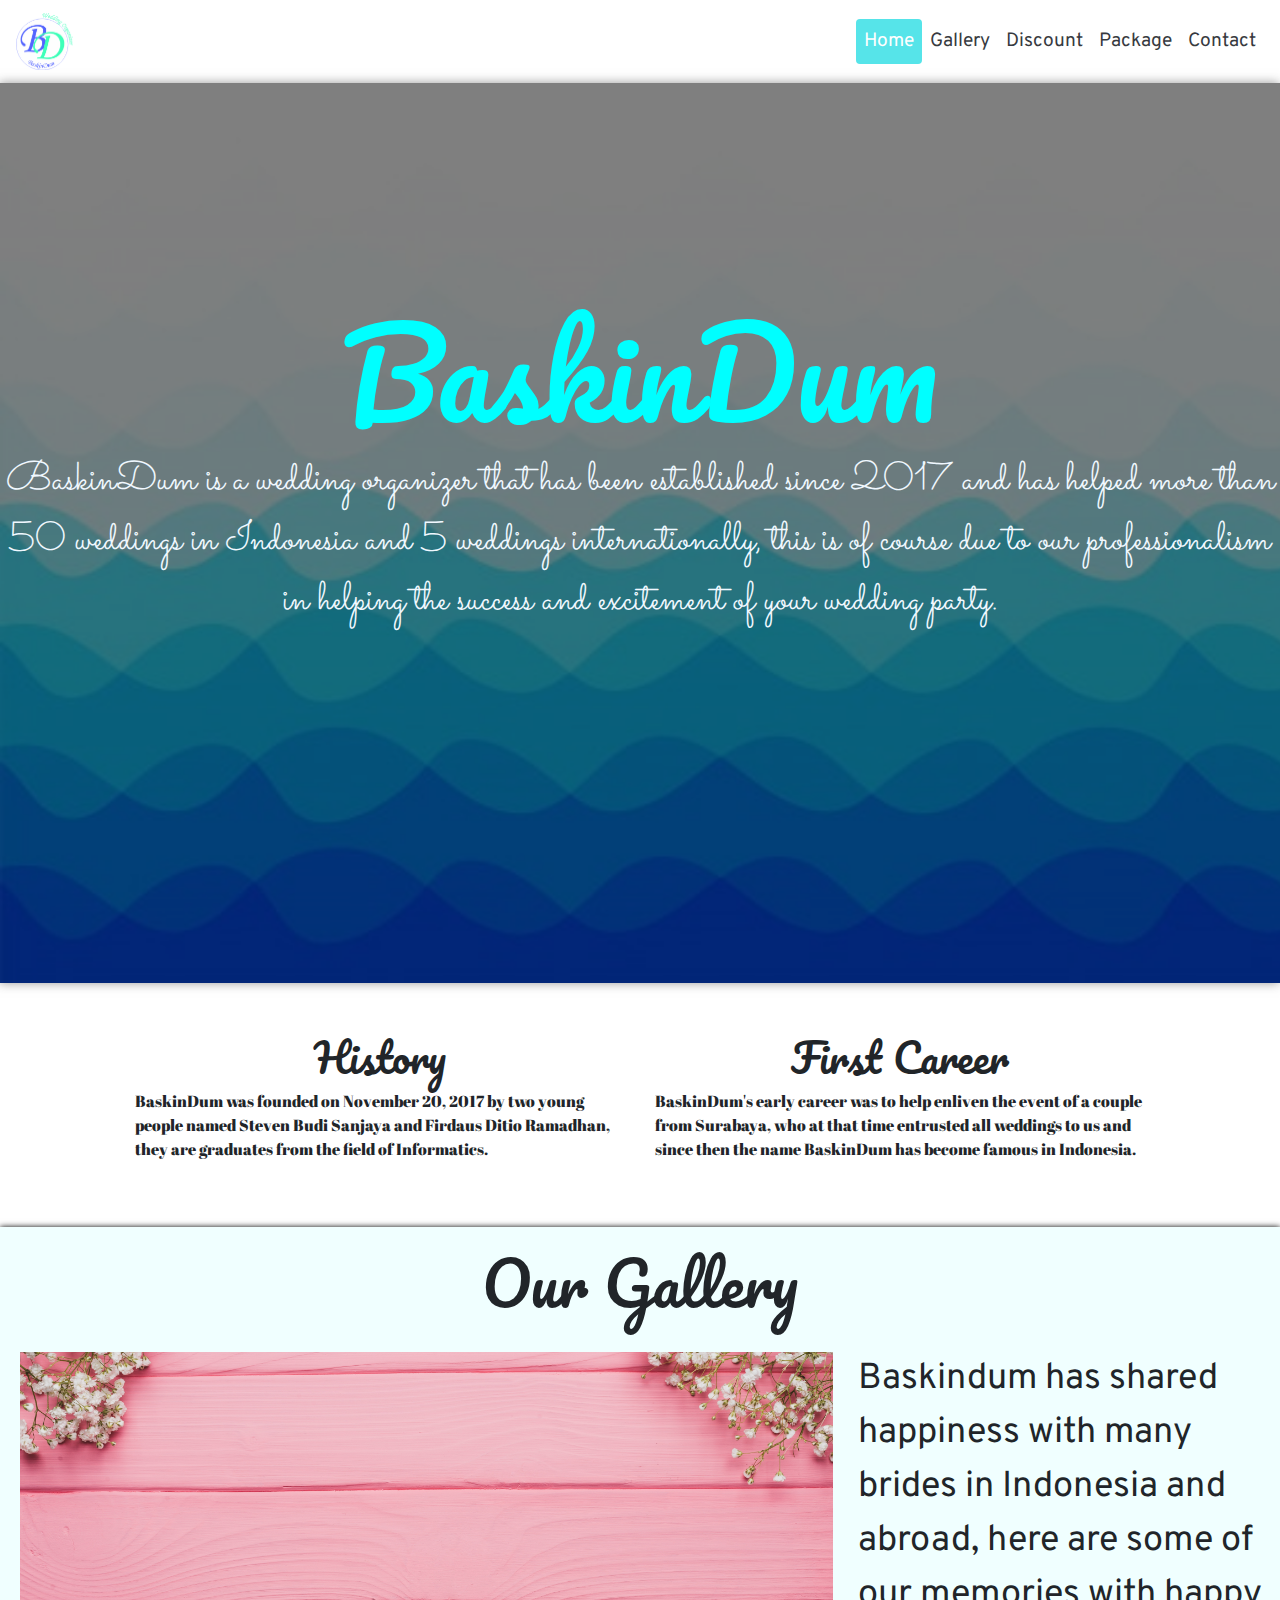
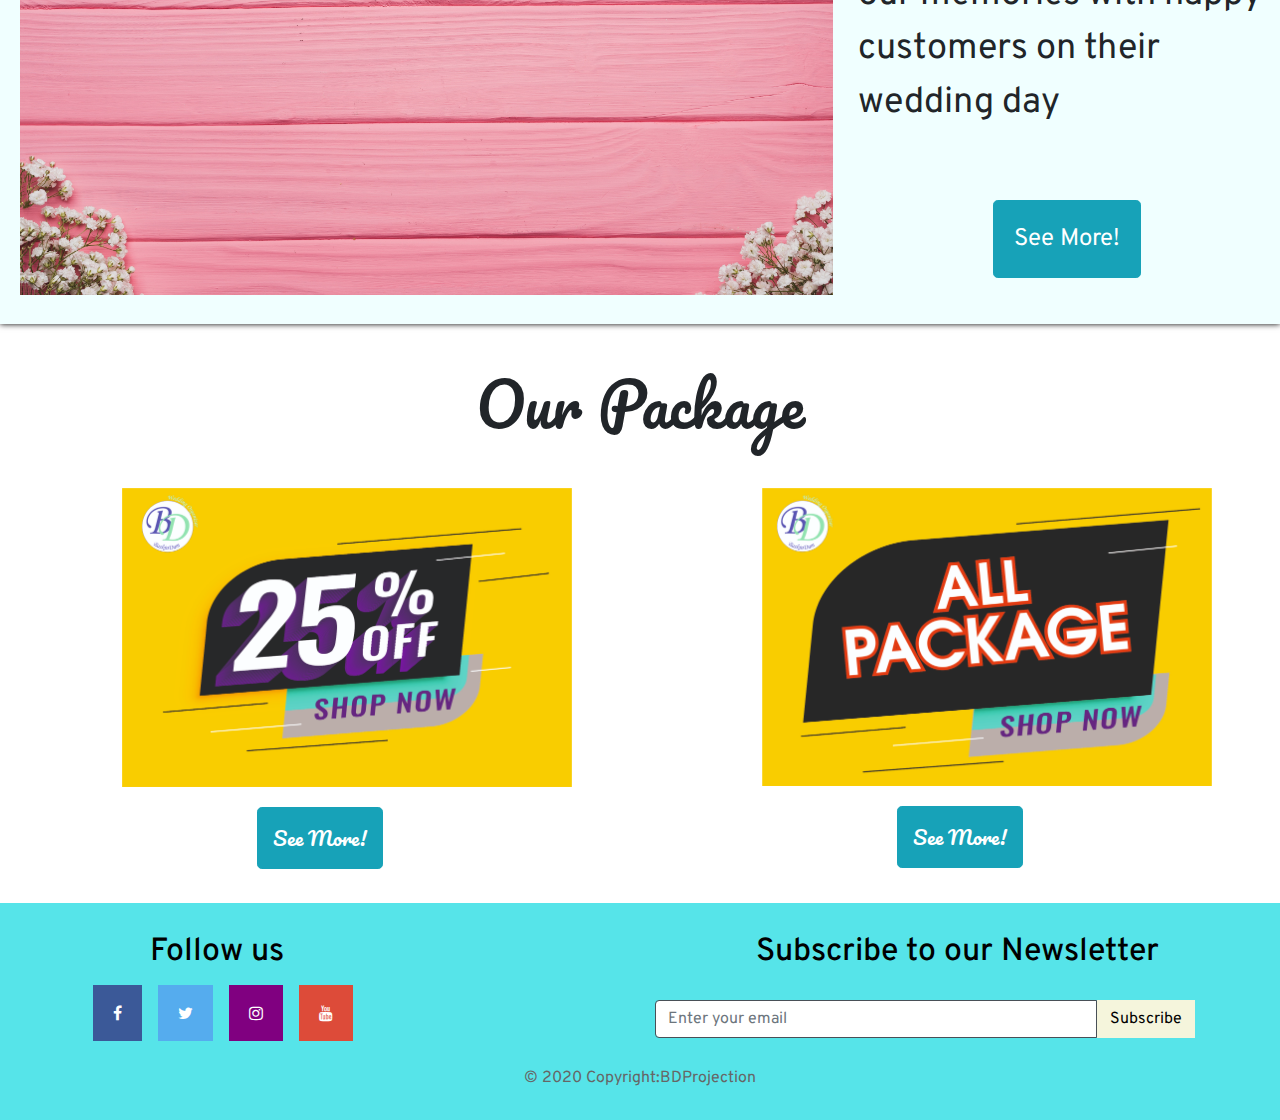
<file: index.html>
<!DOCTYPE html>
<html lang="en">
<head>
    <meta charset="UTF-8">
    <meta name="viewport" content="width=device-width, initial-scale=1.0">
    <title>BaskinDum</title>
    <link rel="icon" href="Asset/logo.png" type="image/png">
    <link rel="stylesheet" type= "text/css" href="lib/css/bootstrap.min.css">
    <script src="lib/jquery-3.5.1.min.js"></script>
    <script src="lib/js/bootstrap.min.js"></script>
    <link rel="stylesheet" type="text/css" href="lib/web.css">
    <script src="lib/main.js" defer=""></script>
    <link rel="stylesheet" href="https://cdnjs.cloudflare.com/ajax/libs/font-awesome/4.7.0/css/font-awesome.min.css">
    <link rel="preconnect" href="https://fonts.gstatic.com">
    <link href="https://fonts.googleapis.com/css2?family=Abril+Fatface&family=Almarai:wght@700&family=Courgette&family=Julius+Sans+One&family=Montserrat+Alternates&family=Niconne&family=Oswald:wght@300&family=Overpass&family=Pacifico&family=Poppins:wght@100&family=Russo+One&family=Sacramento&display=swap" rel="stylesheet">
</head>
<body>
    <nav class="navbar navbar-expand-lg">
        <a href="#" class="navbar-brand"><img src="Asset/logo.png" style="width: 25%;"></a>
        <button class="navbar-toggler navbar-light" type="button" data-toggle="collapse" data-target="#navbarNav" aria-expanded="false" aria-label="Toggle navigation">
            <span class="navbar-toggler-icon"></span>
        </button>
        <div class="collapse navbar-collapse" id="navbarNav">
            <ul class="navbar-nav nav-pills nav-fills">
                <li class="navbar-item">
                    <a href="index.html" class="nav-link active">Home</a>
                </li>
                <li class="navbar-item">
                    <a href="Gallery.html" class="nav-link">Gallery</a>
                </li>
                <li class="navbar-item">
                    <a href="Discount.html" class="nav-link">Discount</a>
                </li>
                <li class="navbar-item"> 
                    <a href="Package.html" class="nav-link">Package</a>
                </li>
                <li class="navbar-item"> 
                    <a href="Contact.html" class="nav-link">Contact</a>
                </li>
            </ul>
        </div>
    </nav>

    <header class="header container-fluid" id="header-landing"> 
        <div class="layer">
            <div class="companybio">
                <h1>BaskinDum</h1>
                <p>BaskinDum is a wedding organizer that has been established since 2017 and has helped more than 50 weddings in Indonesia and 5 weddings internationally, this is of course due to our professionalism in helping the success and excitement of your wedding party.</p>
            </div>
            
        </div>
       
    </header>
        
    <div class="container container-fluid">
        <div class="row" id="landing-history">
            <div class="col-lg-6 col-sm-12">
                <center><h1>History</h1></center>
                <p>BaskinDum was founded on November 20, 2017 by two young people named Steven Budi Sanjaya and Firdaus Ditio Ramadhan, they are graduates from the field of Informatics.</p>
            </div>
            <div class="col-lg-6 col-sm-12">
                <center><h1>First Career</h1></center>
                <p>BaskinDum's early career was to help enliven the event of a couple from Surabaya, who at that time entrusted all weddings to us and since then the name BaskinDum has become famous in Indonesia.</p>
            </div>
        </div>
    </div>
    

    <div class="container container-fluid" id="galery">
        <h1>Our Gallery</h1>
        
        <div class="row">
            <div class="slide col-lg-8 col-sm-12">
                <img src="Asset/header.jpg" alt="" class="slideshow-img">
                <img src="Asset/img1.jpg" alt="" class="slideshow-img">
                <img src="Asset/img2.jpg" alt="" class="slideshow-img">
            </div>
    
            <div class="col-lg-4 col-sm-12" id="desc">
                <p>Baskindum has shared happiness with many brides in Indonesia and abroad, here are some of our memories with happy customers on their wedding day</p>
                <center>
                    <br>
                    <button type="button" class="btn btn-info btn-lg" id="button"><a href="Gallery.html">See More!</a></button>
                </center>
            </div>
        </div>

        <br>
    </div>

    <br>
    <div class="container container-fluid" id="discount">
        <h1>Our Package</h1>
        <div class="row">
            <div class="col-lg-1"></div>
            <div class="col-lg-4"><a href="Discount.html"><img src="Asset/diskon1.jpg"><center><button type="button" class="btn btn-info btn-lg" id="button"><a href="Discount.html">See More!</a></button></center></a></div>
            <div class="col-lg-2"></div>
            <div class="col-lg-4"><a href="Package.html"><img src="Asset/diskon2.jpg"><center><button type="button" class="btn btn-info btn-lg" id="button"><a href="Package.html">See More!</a></button></center></a></div>
            <div class="col-lg-1"></div>
        </div>
    </div>
    <br>

    <footer class="page-footer">
        <div class="container container-fluid">
            <div class="row">
                <div class="col-lg-6 col-sm-12" id="follow">
                    <h2>Follow us</h2>
			        <a href="https://www.facebook.com/" class="fa fa-facebook" target="_blank"></a>
			        <a href="https://www.twitter.com/" class="fa fa-twitter" target="_blank"></a>
			        <a href="https://www.instagram.com/" class="fa fa-instagram" target="_blank"></a>
			        <a href="https://www.youtube.com/" class="fa fa-youtube" target="_blank"></a>
                </div>
                <div class="col-lg-6 col-sm-12">
                    <div id="subscription">
                        <h2 id="subscribe">Subscribe to our Newsletter</h2>
                        <div class="input-group">
                            <input type="email" class="form-control" placeholder="Enter your email">
                            <span class="input-group-btn">
                                <button class="btn" type="submit" style="border-radius: 0; color:black; background-color: beige;">
                                    Subscribe
                                </button>
                            </span>
                        </div>
                    </div>
                </div>
        </div>
        <div class="footer-copyright text-center">
            © 2020 Copyright:BDProjection
        </div>
    </footer>
</body>
</html>
</file>
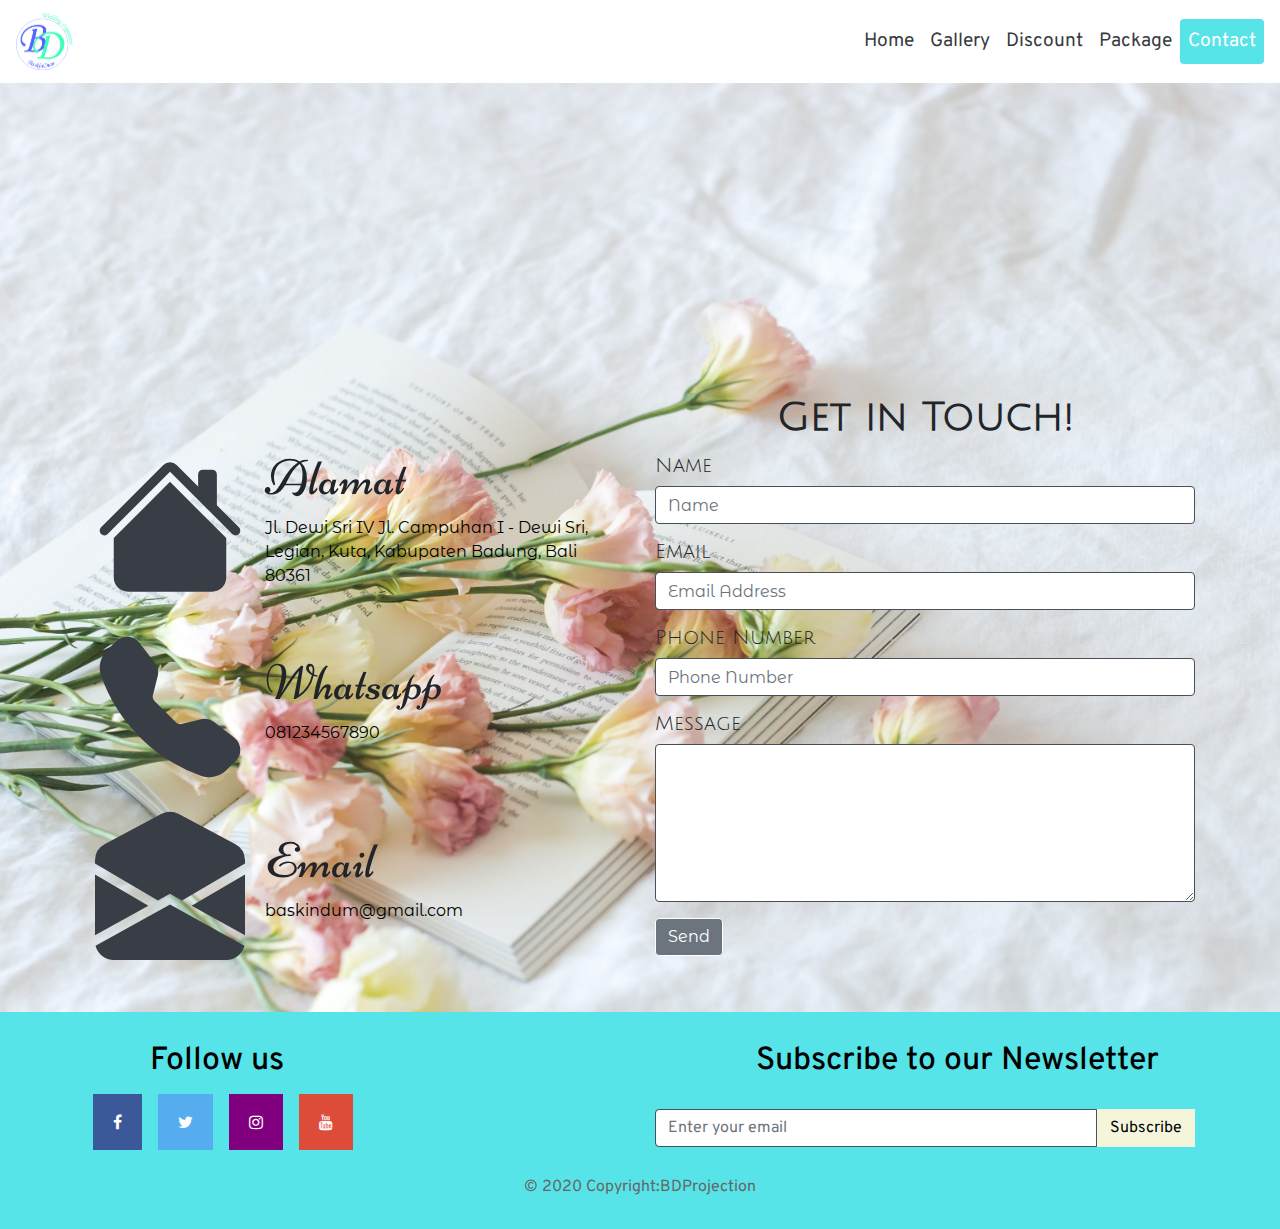
<file: Contact.html>
<!DOCTYPE html>
<html lang="en">
<head>
    <meta charset="UTF-8">
    <meta name="viewport" content="width=device-width, initial-scale=1.0">
    <title>Document</title>
    <link rel="icon" href="Asset/logo.png" type="image/png">
    <link rel="stylesheet" type= "text/css" href="lib/css/bootstrap.min.css">
    <script src="lib/jquery-3.5.1.min.js"></script>
    <script src="lib/js/bootstrap.min.js"></script>
    <link rel="stylesheet" type="text/css" href="lib/web.css">
    <link rel="stylesheet" href="https://cdnjs.cloudflare.com/ajax/libs/font-awesome/4.7.0/css/font-awesome.min.css">
    <script src="lib/main.js" defer=""></script>
    <link rel="preconnect" href="https://fonts.gstatic.com">
    <link href="https://fonts.googleapis.com/css2?family=Abril+Fatface&family=Almarai:wght@700&family=Courgette&family=Julius+Sans+One&family=Montserrat+Alternates&family=Niconne&family=Oswald:wght@300&family=Overpass&family=Pacifico&family=Poppins:wght@100&family=Russo+One&family=Sacramento&display=swap" rel="stylesheet">
</head>
<body id="contact-body">
    <nav class="navbar navbar-expand-lg">
        <a href="#" class="navbar-brand"><img src="Asset/logo.png" style="width: 25%;"></a>
        <button class="navbar-toggler navbar-light" type="button" data-toggle="collapse" data-target="#navbarNav" aria-expanded="false" aria-label="Toggle navigation">
            <span class="navbar-toggler-icon"></span>
        </button>
        <div class="collapse navbar-collapse" id="navbarNav">
            <ul class="navbar-nav nav-pills nav-fills">
                <li class="navbar-item">
                    <a href="index.html" class="nav-link">Home</a>
                </li>
                <li class="navbar-item">
                    <a href="Gallery.html" class="nav-link">Gallery</a>
                </li>
                <li class="navbar-item">
                    <a href="Discount.html" class="nav-link">Discount</a>
                </li>
                <li class="navbar-item"> 
                    <a href="Package.html" class="nav-link">Package</a>
                </li>
                <li class="navbar-item"> 
                    <a href="Contact.html" class="nav-link active">Contact</a>
                </li>
            </ul>
        </div>
    </nav>

    <iframe src="https://www.google.com/maps/embed?pb=!1m18!1m12!1m3!1d7887.729842068096!2d115.16736659210282!3d-8.704375399942592!2m3!1f0!2f0!3f0!3m2!1i1024!2i768!4f13.1!3m3!1m2!1s0x2dd246da848bd69b%3A0xba6016bd8a7a05f2!2sSate%20Babi%20Bawah%20Pohon!5e0!3m2!1sen!2sid!4v1606793761996!5m2!1sen!2sid" width="100%" height="300px" frameborder="0" style="border:0;" allowfullscreen="" aria-hidden="false" tabindex="0"></iframe>
        
    <div class="container container-fluid">
        <div class="row">
            <div class="col col-lg-6 col-sm-12">
                <table>
                    <tr>
                        <td>
                            <svg width="150px" height="150px" viewBox="0 0 16 16" class="bi bi-house-fill" fill="#393e46" xmlns="http://www.w3.org/2000/svg">
                                <path fill-rule="evenodd" d="M8 3.293l6 6V13.5a1.5 1.5 0 0 1-1.5 1.5h-9A1.5 1.5 0 0 1 2 13.5V9.293l6-6zm5-.793V6l-2-2V2.5a.5.5 0 0 1 .5-.5h1a.5.5 0 0 1 .5.5z"/>
                                <path fill-rule="evenodd" d="M7.293 1.5a1 1 0 0 1 1.414 0l6.647 6.646a.5.5 0 0 1-.708.708L8 2.207 1.354 8.854a.5.5 0 1 1-.708-.708L7.293 1.5z"/>
                            </svg>
                        </td>
                        <td>
                            <h1>Alamat</h1>
                            <p>Jl. Dewi Sri IV Jl. Campuhan I - Dewi Sri, Legian, Kuta, Kabupaten Badung, Bali 80361</p>
                        </td>
                    </tr>
                    <tr>
                        <td>
                            <a href="https:\\Whatsapp.com">
                                <svg width="150px" height="150px" viewBox="0 0 16 16" class="bi bi-telephone-fill" fill="#393e46" xmlns="http://www.w3.org/2000/svg">
                                    <path fill-rule="evenodd" d="M2.267.98a1.636 1.636 0 0 1 2.448.152l1.681 2.162c.309.396.418.913.296 1.4l-.513 2.053a.636.636 0 0 0 .167.604L8.65 9.654a.636.636 0 0 0 .604.167l2.052-.513a1.636 1.636 0 0 1 1.401.296l2.162 1.681c.777.604.849 1.753.153 2.448l-.97.97c-.693.693-1.73.998-2.697.658a17.47 17.47 0 0 1-6.571-4.144A17.47 17.47 0 0 1 .639 4.646c-.34-.967-.035-2.004.658-2.698l.97-.969z"/>
                                </svg>
                            </a>
                        </td>
                        <td>
                            <h1> Whatsapp</h1>

                            <p>081234567890</p>
                        </td>
                    </tr>
                    <tr>
                        <td>
                            <svg width="150px" height="150px" viewBox="0 0 16 16" class="bi bi-envelope-open-fill" fill="#393e46" xmlns="http://www.w3.org/2000/svg">
                                <path d="M8.941.435a2 2 0 0 0-1.882 0l-6 3.2A2 2 0 0 0 0 5.4v.313l6.709 3.933L8 8.928l1.291.717L16 5.715V5.4a2 2 0 0 0-1.059-1.765l-6-3.2zM16 6.873l-5.693 3.337L16 13.372v-6.5zm-.059 7.611L8 10.072.059 14.484A2 2 0 0 0 2 16h12a2 2 0 0 0 1.941-1.516zM0 13.373l5.693-3.163L0 6.873v6.5z"/>
                            </svg>
                        </td>
                        <td>
                            <h1>Email</h1>
                            <p>baskindum@gmail.com</p>
                        </td>
                    </tr>
                </table>
            </div>
            <div class="col col-lg-6 col-sm-12" id="form">
                <h1 class="feature-title" style="text-align: center; padding: 5px;">Get in Touch!</h1>
                    <div class="form-group">
                        <h5>Name </h5>
                        <input type="text" class="form-control" placeholder="Name" name="">
                    </div>
                    <div class="form-group">
                        <h5>Email</h5>
                        <input type="email" class="form-control" placeholder="Email Address" name="email">
                    </div>
                    <div class="form-group">
                        <h5>Phone Number</h5>
                        <input type="tel" class="form-control" placeholder="Phone Number" name="phone number"  pattern="[0-9]{3}-[0-9]{2}-[0-9]{3}">
                    </div>
                    <div class="form-group">
                        <h5>Message</h5>
                        <textarea class="form-control" rows="6.5"></textarea>
                    </div>
                    <input type="submit" class="btn btn-secondary" value="Send" name="">
            </div>
        </div>
    </div>
    <br>
    <footer class="page-footer">
        <div class="container container-fluid">
            <div class="row">
                <div class="col-lg-6 col-sm-12">
                    <h2>Follow us</h2>
			        <a href="https://www.facebook.com/" class="fa fa-facebook" target="_blank"></a>
			        <a href="https://www.twitter.com/" class="fa fa-twitter" target="_blank"></a>
			        <a href="https://www.instagram.com/" class="fa fa-instagram" target="_blank"></a>
			        <a href="https://www.youtube.com/" class="fa fa-youtube" target="_blank"></a>
                </div>
                <div class="col-lg-6 col-sm-12">
                    <div id="subscription">
                        <h2 id="subscribe">Subscribe to our Newsletter</h2>
                        <div class="input-group">
                            <input type="email" class="form-control" placeholder="Enter your email">
                            <span class="input-group-btn">
                                <button class="btn" type="submit" style="border-radius: 0; color:black; background-color: beige;">
                                    Subscribe
                                </button>
                            </span>
                        </div>
                    </div>
                </div>
        </div>
        <div class="footer-copyright text-center">
            © 2020 Copyright:BDProjection
        </div>
    </footer>
</body>
</html>
</file>
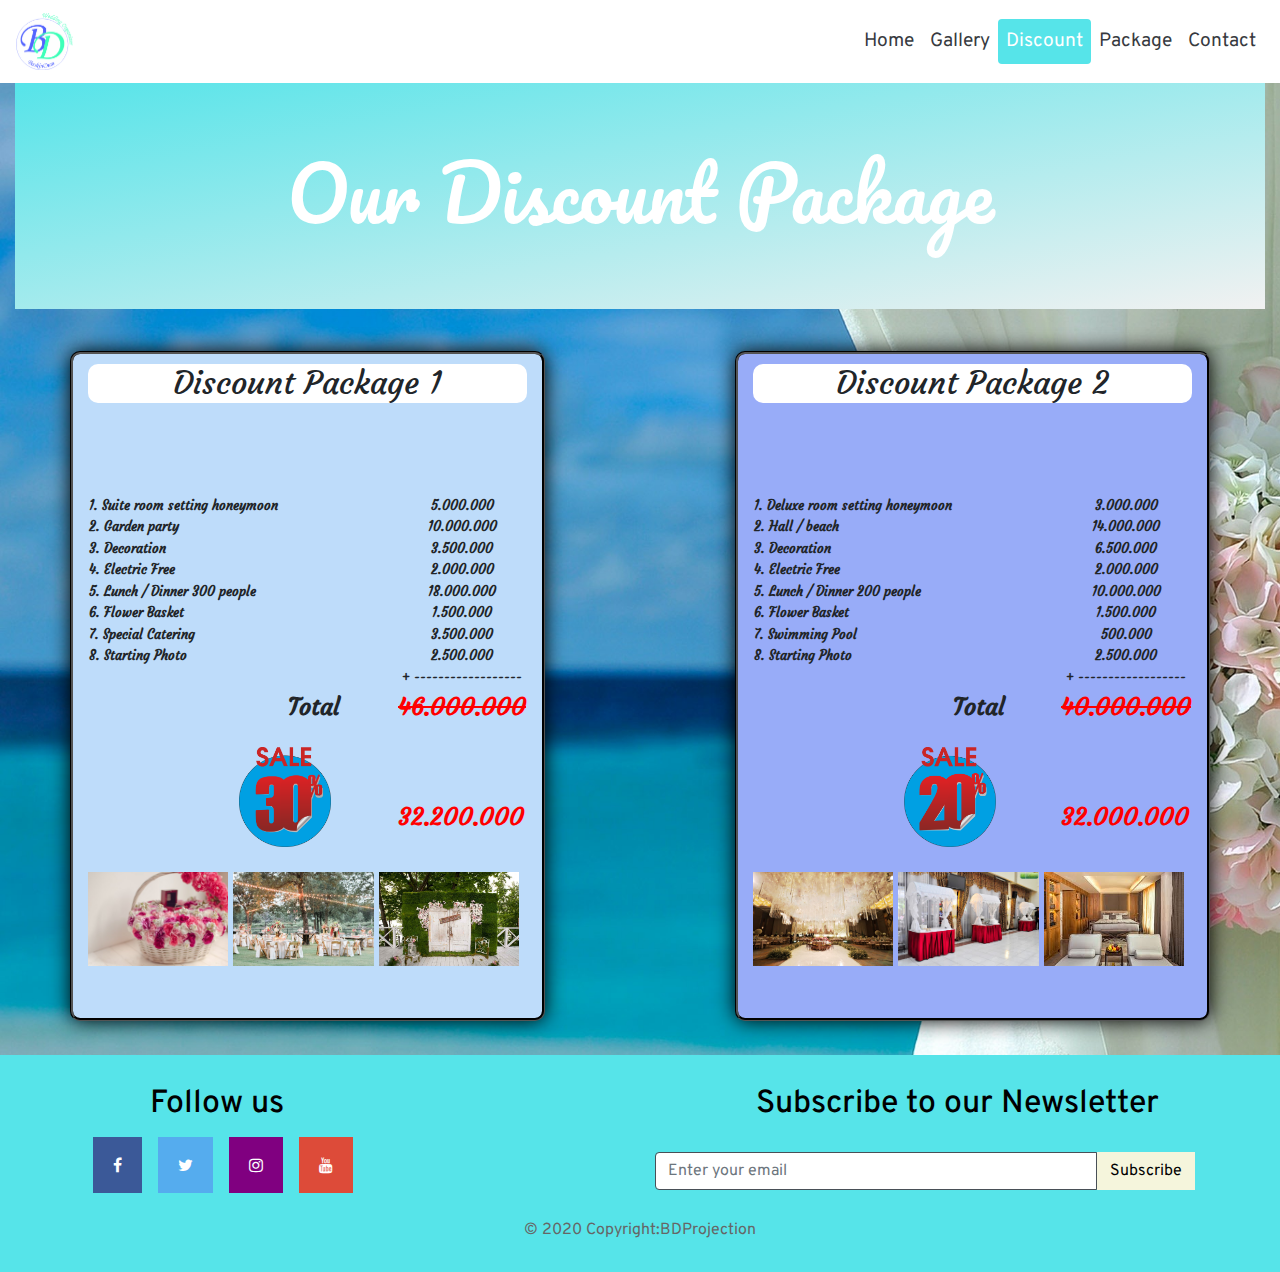
<file: Discount.html>
<!DOCTYPE html>
<html lang="en">
<head>
    <meta charset="UTF-8">
    <meta name="viewport" content="width=device-width, initial-scale=1.0">
    <title>Document</title>
    <link rel="icon" href="Asset/logo.png" type="image/png">
    <link rel="stylesheet" type= "text/css" href="lib/css/bootstrap.min.css">
    <script src="lib/jquery-3.5.1.min.js"></script>
    <script src="lib/js/bootstrap.min.js"></script>
    <link rel="stylesheet" type="text/css" href="lib/web.css">
    <script src="lib/main.js" defer=""></script>
    <link rel="stylesheet" href="https://cdnjs.cloudflare.com/ajax/libs/font-awesome/4.7.0/css/font-awesome.min.css">
    <link rel="preconnect" href="https://fonts.gstatic.com">
    <link href="https://fonts.googleapis.com/css2?family=Abril+Fatface&family=Almarai:wght@700&family=Courgette&family=Julius+Sans+One&family=Montserrat+Alternates&family=Niconne&family=Oswald:wght@300&family=Overpass&family=Pacifico&family=Poppins:wght@100&family=Russo+One&family=Sacramento&display=swap" rel="stylesheet">
</head>
<body id="body-discount">
    <nav class="navbar navbar-expand-lg">
        <a href="#" class="navbar-brand"><img src="Asset/logo.png" style="width: 25%;"></a>
        <button class="navbar-toggler navbar-light" type="button" data-toggle="collapse" data-target="#navbarNav" aria-expanded="false" aria-label="Toggle navigation">
            <span class="navbar-toggler-icon"></span>
        </button>
        <div class="collapse navbar-collapse" id="navbarNav">
            <ul class="navbar-nav nav-pills nav-fills">
                <li class="navbar-item">
                    <a href="index.html" class="nav-link">Home</a>
                </li>
                <li class="navbar-item">
                    <a href="Gallery.html" class="nav-link">Gallery</a>
                </li>
                <li class="navbar-item">
                    <a href="Discount.html" class="nav-link active">Discount</a>
                </li>
                <li class="navbar-item"> 
                    <a href="Package.html" class="nav-link">Package</a>
                </li>
                <li class="navbar-item"> 
                    <a href="Contact.html" class="nav-link">Contact</a>
                </li>
            </ul>
        </div>
    </nav>
    <header class="header container-fluid">
        <div class="jumbotron jumbotron-fluid" id="jumbotron-discount">
            <center><h1>Our Discount Package</h1></center>
        </div>
    </header>
    <div class="foot2">
        <div class="container">
            <div class="row">
                <div class="col-lg-5 col-md-4 col-sm-12" id="diskonan1">
                    <table class="tabel1">
                        <h2>Discount Package 1</h2>
                        <tr>
                            <th>1. Suite room setting honeymoon</th>
                            <th id="th-right">5.000.000</th>
                        </tr>
                        <tr>
                            <th>2. Garden party</th>
                            <th id="th-right">10.000.000</th>
                        </tr>
                        <tr>
                            <th>3. Decoration</th>
                            <th id="th-right">3.500.000</th>
                        </tr>
                        <tr>
                            <th>4. Electric Free</th>
                            <th id="th-right">2.000.000</th>
                        </tr>
                        <tr>
                            <th>5. Lunch / Dinner 300 people</th>
                            <th id="th-right">18.000.000</th>
                        </tr>
                        <tr>
                            <th>6. Flower Basket</th>
                            <th id="th-right">1.500.000</th>
                        </tr>
                        <tr>
                            <th>7. Special Catering</th>
                            <th id="th-right">3.500.000</th>
                        </tr>
                        <tr>
                            <th>8. Starting Photo</th>
                            <th id="th-right">2.500.000</th>
                        </tr>
                        <tr>
                            <th></th>
                            <th id="th-right">+ ------------------</th>
                        </tr>
                        <tr>
                            <th id="th11">Total</th>
                            <th id="th12"><s>46.000.000</s></th>
                        </tr>
                        <br>
                        <tr>
                            <th><br><img src="Asset/sale1.png" style="width: 30%; margin-left: 150px;"></th>
                            <th id="th13"><br><br>32.200.000</th>
                        </tr>
                    </table>
                    <br>
                    <img src="Asset/Discount/ebi-zandi-522961-unsplash.jpg" style="width: 32%">
                    <img src="Asset/Discount/gp.jpg" style="width: 32%">
                    <img src="Asset/Discount/Wedding-Photo-booth.jpg" style="width: 32%">
                </div>
                <div class="col-lg-2 col-md-4 col-sm-12"></div>
                <div class="col-lg-5 col-md-4 col-sm-12" id="diskonan2">
                    <table class="tabel1">
                        <h2>Discount Package 2</h2>
                        <tr>
                            <th>1. Deluxe room setting honeymoon</th>
                            <th id="th-right">3.000.000</th>
                        </tr>
                        <tr>
                            <th>2. Hall / beach</th>
                            <th id="th-right">14.000.000</th>
                        </tr>
                        <tr>
                            <th>3. Decoration</th>
                            <th id="th-right">6.500.000</th>
                        </tr>
                        <tr>
                            <th>4. Electric Free</th>
                            <th id="th-right">2.000.000</th>
                        </tr>
                        <tr>
                            <th>5. Lunch / Dinner 200 people</th>
                            <th id="th-right">10.000.000</th>
                        </tr>
                        <tr>
                            <th>6. Flower Basket</th>
                            <th id="th-right">1.500.000</th>
                        </tr>
                        <tr>
                            <th>7. Swimming Pool</th>
                            <th id="th-right">500.000</th>
                        </tr>
                        <tr>
                            <th>8. Starting Photo</th>
                            <th id="th-right">2.500.000</th>
                        </tr>
                        <tr>
                            <th></th>
                            <th id="th-right">+ ------------------</th>
                        </tr>
                        <tr>
                            <th id="th11">Total</th>
                            <th id="th12"><s>40.000.000</s></th>
                        </tr>
                        <br>
                        <tr>
                            <th><br><img src="Asset/sale.png" style="width: 30%; margin-left: 150px;"></th>
                            <th id="th13"><br><br>32.000.000</th>
                        </tr>
                    </table>
                    <br>
                    <img src="Asset/Discount/a1.jpg" style="width: 32%">
                    <img src="Asset/Discount/a2.jpg" style="width: 32%">
                    <img src="Asset/Discount/a3.jpg" style="width: 32%">
                </div>
            </div>
        </div>
    </br>
    </div>
    <footer class="page-footer">
        <div class="container container-fluid">
            <div class="row">
                <div class="col-lg-6 col-sm-12">
                    <h2>Follow us</h2>
			        <a href="https://www.facebook.com/" class="fa fa-facebook" target="_blank"></a>
			        <a href="https://www.twitter.com/" class="fa fa-twitter" target="_blank"></a>
			        <a href="https://www.instagram.com/" class="fa fa-instagram" target="_blank"></a>
			        <a href="https://www.youtube.com/" class="fa fa-youtube" target="_blank"></a>
                </div>
                <div class="col-lg-6 col-sm-12">
                    <div id="subscription">
                        <h2 id="subscribe">Subscribe to our Newsletter</h2>
                        <div class="input-group">
                            <input type="email" class="form-control" placeholder="Enter your email">
                            <span class="input-group-btn">
                                <button class="btn" type="submit" style="border-radius: 0; color:black; background-color: beige;">
                                    Subscribe
                                </button>
                            </span>
                        </div>
                    </div>
                </div>
        </div>
        <div class="footer-copyright text-center">
            © 2020 Copyright:BDProjection
        </div>
    </footer>
</body>
</html>
</file>
<file: lib/web.css>
#header-landing{
    background-image: url("../Asset/header1.jpg"); 
    background-size: cover; 
    background-repeat: no-repeat center; 
    position: relative;
    max-width: 100%;
    max-height: 100%;
}
.navbar {
    background-color: white;
    font-family: 'Overpass', sans-serif;
}
body{
    margin: 0;
    padding: 0;
    font-family: 'Pacifico', cursive;
}
.navbar a{
    color:#373a40;
    font-size: larger;
}

.nav-link, .navbar-brand{
    cursor: pointer;
}

.nav-link:hover{
    background-color:#b2ebf2;
    color :white;
}

.nav-pills .nav-link.active{
    background-color: #56E4E9;
}

.navbar-collapse{
    justify-content: flex-end;
}

.navbar a:active{
    color: #3B5998;
}

.navbar-toggler-icon{
    color: #373a40;
}

.navbar-brand a:hover :active{
    text-decoration: none;
}

.layer{
    position: absolute;
    min-height: 100%;
    min-width: 100%;
    left: 0;
    top: 0;
    background: rgba(0, 0, 0, 0.5);
    -webkit-box-shadow: -1px 0px 10px rgba(50, 50, 50, 0.5);
    -moz-box-shadow:    -1px 0px 10px rgba(50, 50, 50, 0.5);
    box-shadow:         -1px 0px 10px rgba(50, 50, 50, 0.5);
}

.companybio{
    position: absolute;
    top: 24%;
    text-align: center;
    color: aliceblue;
}

.companybio h1{
    text-align: center;
    color: aqua;
    font-size: 120px;
}

.companybio p{
    font-size: 40px;
    line-height: 1.5;
    text-align: center;
    font-family: 'Sacramento', cursive;
}

#landing-history{
    padding: 50px;
    font-family: 'Abril Fatface', cursive;
}
#landing-history h1 {
    font-family: 'Pacifico', cursive;
}


.centered {
    position: absolute;
    top: 50%;
    padding-top: 30%;
    left: 50%;
    transform: translate(-50%, -50%);
}

.slideshow-img{
    width: 100%;
    height: 100%;
    object-fit: cover;
    display: none;
    padding: 5px;

}

#galery{
    background-color: azure;
    min-width: 100%;
    box-shadow: 0 0 6px black;
}

#desc{
    padding: 5px;
    font-size: 36px;
    font-family: 'Overpass', sans-serif;
}

#galery h1{
    text-align: center;
    padding: 20px;
    font-size: 60px;
}

#galery button{
    padding: 20px;
    font-size: 24px;
}

#galery button a{
    color:white;
}

#galery button:hover{
    text-decoration: none;
    transform:scale(1.2,1.2);
    -webkit-transform:scale(1.2,1.2);
    -moz-transform:scale(1.2,1.2);
}

#galery a:hover{
    text-decoration: none;
    color:black;
}

#discount {
    background-color: white;
    min-width: 100%;
}

#discount h1 {
    text-align: center;
    padding: 20px;
    font-size: 60px;
}
#discount button{
    padding: 15px;
    margin-bottom: 10px;
    font-size: 20px;
}

#discount button a{
    color:white;
}

#discount button:hover{
    text-decoration: none;
    transform:scale(1.2,1.2);
    -webkit-transform:scale(1.2,1.2);
    -moz-transform:scale(1.2,1.2);

}

#discount a:hover{
    text-decoration: none;
    color:black;
}

#discount img{
    width: 450px;
    padding: 20px 0;
}

footer {
    background-color: #56E4E9;
    color: #ccc;
    padding: 30px 0 10px;
    font-family: 'Overpass', sans-serif;
}

footer h2 {
    padding-left: 5px;
    color: black;
    margin-left: 60px;
}
#subscribe{
    text-align: center;
    padding-bottom: 30px;
    color: #000;
}
.footer-copyright {
    color: #666;
    padding: 20px 0;
}
#subscription{
    margin: 0;
    padding: 0;
}

#subscription h2{
    text-align: center;
    padding-bottom: 20px;
}

.fa {
    padding: 20px;
    font-size: 20px;
    text-align: center;
    text-decoration: none;
    margin-top: 5px;
    margin-bottom: 5px;
    margin-right: 8px;
    margin-left: 8px;
    transition: transform .2s;
    float: left;
}
  
.fa:hover {
    transform: scale(1.5);
    text-decoration: none;
    color: white;
}
  
.fa-facebook {
    background: #3B5998;
    color: white;
}
  
.fa-facebook:active{
    background-color: #6c89c6;
}
  
.fa-twitter {
    background: #55ACEE;
    color: white;
}
  
.fa-twitter:active{
    background-color: #a2d2f6;
}
.fa-instagram {
    background: purple;
    color: white;
}
  
.fa-instagram:active{
    background-color: palevioletred;
}
  
.fa-youtube {
    background: #dd4b39;
    color: white;
}
  
.fa-youtube:active{
    background-color: #dd4b39;
}

input:invalid, textarea:invalid {
    border: solid red 1px;
}

input.error, textarea.error{
    border: solid red 5px;
}

input:valid, textarea:valid {
   border-style: auto;
   border-color: inherit;     
}


/*
Contact
*/

#contact-body{
    background-image: url("../Asset/bg-contact.jpg");
    background-position: center no-repeat;
    background-size: cover;
}
iframe{
    padding: 0 5px 20px;
}

table{
    margin-top: 60px;
}
td{
    padding: 0 10px 28px;
}
td h1 {
    font-family: 'Niconne', cursive;
    font-size: 50px;
}
td p {
    font-family: 'Montserrat Alternates', sans-serif;
    color:black;
    text-decoration: none;
}
tr{
    padding: 15px;
}
#form input {
    font-family: 'Montserrat Alternates', sans-serif;
}
#form h1{
    font-family: 'Julius Sans One', sans-serif;
    font-weight: 900;
}
#form h5 {
    font-family: 'Julius Sans One', sans-serif;
}
textarea {
    font-family: 'Montserrat Alternates', sans-serif;
}

/*
Gallery
*/
#header-gallery{
    position: relative;
    max-width: 100%;
    max-height: 100%;
}
#header-gallery h1 {
  font-size: 75px;
  color: white;
}
#jumbotron-gallery {
    background-image: linear-gradient(to bottom right, #56E4E9,#f1f1f1);
}
#body-gallery{
    margin: 0;
    padding: 0;
    background-image: url("../Asset/bg.jpg");
    background-position: center no-repeat relative;
}

#galeri h1 {
    font-family: 'Courgette', cursive;
}

#carousel2 img{
    height: 325px;
}

#carousel3 img{
    height: 450px;
}

#carousel4 img{
    height: 450px;
}

#carousel5 img {
  height: 660px;
}


/*
Package
*/

#jumbotron-package{
    background-image: linear-gradient(to bottom right, #56E4E9,#f1f1f1);
}

#jumbotron-package h1{
    font-size: 75px;
    color: white;
}
#body-package{
    background-image: url("../Asset/bg-package.jpg"); 
    background-size: cover; 
    background-repeat: no-repeat center; 
    max-width: 100%; 
    max-height: 100%;
}
.foot h2{
    background-color: white; 
    text-align: center; 
    border-radius: 10px; 
    margin-top: 10px;
}
#package-1{
    border-radius: 30px; 
    background-color:#2CC7CC ; 
    height: 600px; 
    border-style: groove; 
    border-color: black; 
    margin: 10px 0;
    font-family: 'Courgette', cursive;
    box-shadow: 0 0 20px black;
}
th {
    font-size: small;
    width: 100%;
}

#th-right{
    text-align: center;
}
#th11{
    padding-left: 200px;
    font-size: x-large; 
    
}

#th12{
    float: right; 
    font-size: x-large; 
    color: red;
}

#package-2{
    border-radius: 30px; 
    background-color:#56E4E9; 
    height: 600px; 
    border-style: groove; 
    border-color: black ; 
    margin: 10px 0;
    font-family: 'Courgette', cursive;
    box-shadow: 0 0 20px black;
}

#package-3{
    border-radius: 30px; 
    background-color: #79FFFF; 
    height: 700px; 
    border-style: groove; 
    border-color: black; 
    margin: 10px 0;
    font-family: 'Courgette', cursive;
    box-shadow: 0 0 20px black;
}

#package-4{
    border-radius: 30px; 
    background-color: #BFFAFB; 
    height: 700px; 
    border-style: groove; 
    border-color: black; 
    margin: 10px 0;
    font-family: 'Courgette', cursive;
    box-shadow: 0 0 20px black;
}

/*
Discount
*/

#th13{
    float: right; 
    font-size: x-large; 
    color: red;
}

#body-discount{
    margin: 0;
    padding: 0;
    background-image: url("../Asset/bg-discount.jpg"); 
    background-size: cover; 
    background-repeat: no-repeat center; 
    max-width: 100%; 
    max-height: 100%;
}


#jumbotron-discount{
    background-image: linear-gradient(to bottom right, #56E4E9,#f1f1f1);
}
#jumbotron-discount h1{
    font-size: 75px;
    color: white;
}
#diskonan1{
    border-radius: 30px; 
    background-color: #bedcfa; 
    height: 670px; 
    border-radius: 10px; 
    border-style: groove; 
    border-color: black; 
    margin: 10px 0;
    font-family: 'Courgette', cursive;
    box-shadow: 0 0 20px black;
}
#diskonan2{
    border-radius: 30px; 
    background-color: #98acf8; 
    height: 670px; 
    border-style: groove; 
    border-radius: 10px; 
    border-color: black; 
    margin: 10px 0;
    font-family: 'Courgette', cursive;
    box-shadow: 0 0 20px black;
}

.foot2 h2{
    background-color: white; 
    text-align: center; 
    border-radius: 10px; 
    margin-top: 10px;
}

@media only screen and (max-width: 576px) {
    #header-landing {
        max-height: 500px;
    }
    .companybio h1{
        font-size: 70px;
    }
    .companybio p {
        font-size: 24px;
        padding: 0 10px;
    }
    #desc {
        font-size: 30px;
    }
    footer h2 {
        text-align: center;
    }
    .fa {
        margin-bottom: 30px;
        margin-left: 45px;
    }
    #carousel1 img{
        height: 50%;
    }
    #carousel2 img{
        height: 50%;
    }
    #carousel3 img{
        height: 50%;
    }
    #carousel4 img{
        height: 50%;
    }
    
    #carousel5 img {
        height: 50%;
      }
    #subscribe {
        font-size:28px;
        padding-bottom: 0px ; 
    }
    #subscription h2 {
        padding-bottom: 0px;
    }
    #header-gallery h1 {
        font-size: 38px;
    }
    #jumbotron-package h1 {
        font-size: 46px;
    }
    .foot {
        padding: 0 20px;
    }
    #jumbotron-discount h1 {
        font-size: 36px;
    }
    .foot2 {
        padding: 0 20px;
    }
}
</file>
